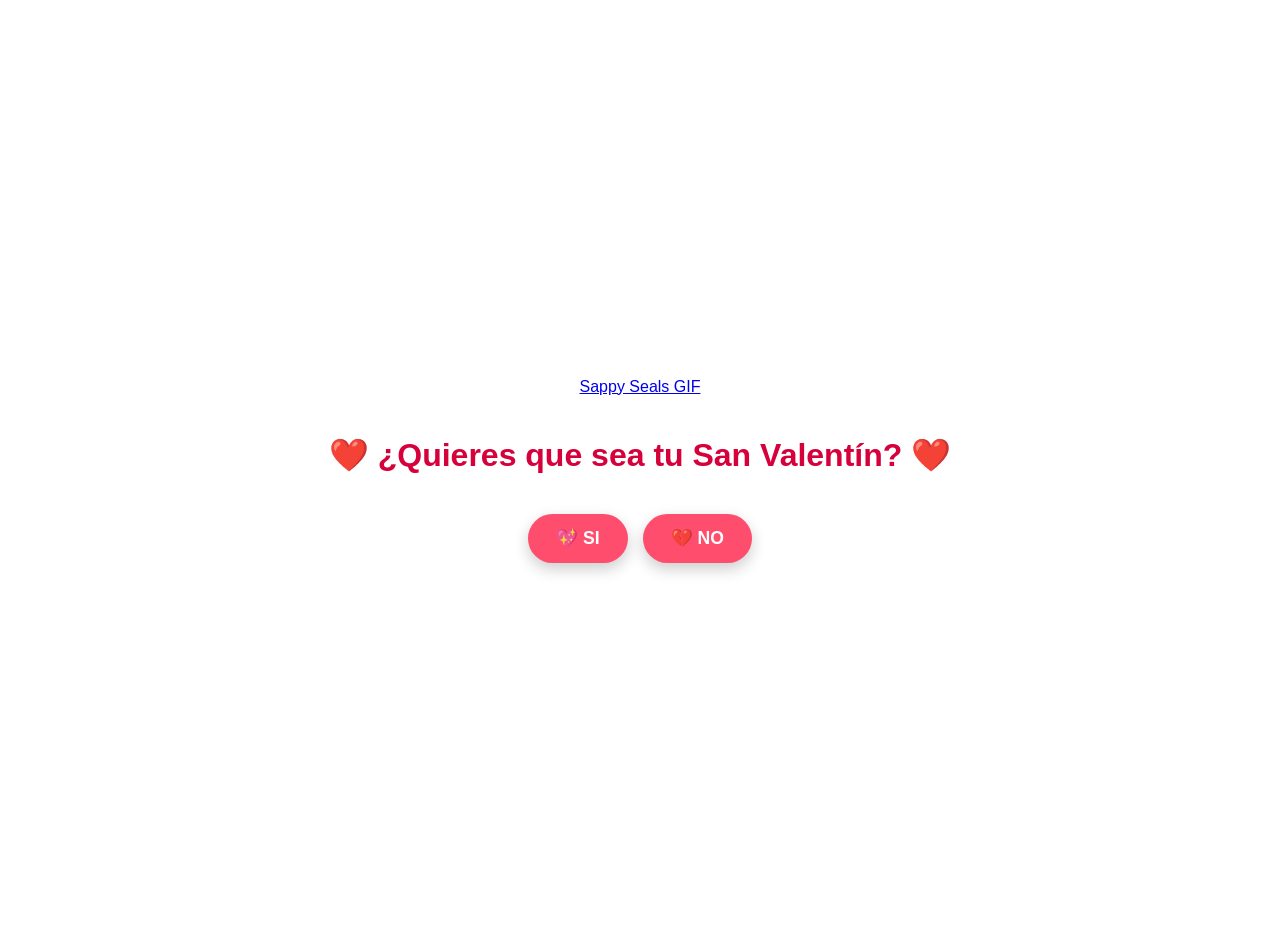
<file: index.html>
<!DOCTYPE html>
<html lang="es">
<head>
    <meta charset="UTF-8">
    <meta name="viewport" content="width=device-width, initial-scale=1.0">
    <title>San Valentín 💖</title>

    <style>
        body{
            margin: 0;
            min-height: 100vh;
            display: flex;
            flex-direction: column;
            justify-content: center;
            align-items: center;
            font-family: Arial, sans-serif;
            text-align: center;

            background-image: url("https://img.freepik.com/vector-gratis/papel-pintado-simple-lindo-patron-corazon-aniversario-copulas_1017-49423.jpg?semt=ais_hybrid&w=740&q=80");
            background-repeat: repeat;
            background-size: 220px;
            padding: 20px;
        }

        .stiker{
            width: 200px;
            max-width: 90%;
            margin-bottom: 25px;
        }

        .palabras h1{
            color: #d6003b;
            font-size: 1.6rem;
            margin: 15px 0;
        }

        .boton{
            display: flex;
            flex-direction: column;
            gap: 15px;
            width: 100%;
            max-width: 250px;
            margin-top: 25px;
        }

        .boton a{
            padding: 15px;
            background-color: #ff4d6d;
            color: white;
            text-decoration: none;
            border-radius: 30px;
            font-size: 1.1rem;
            font-weight: bold;
            box-shadow: 0 6px 15px rgba(0,0,0,0.2);
            transition: transform 0.2s ease, box-shadow 0.2s ease;
        }

        .boton a:active{
            transform: scale(0.95);
        }

        .boton a:hover{
            box-shadow: 0 8px 20px rgba(0,0,0,0.3);
        }

        /* En pantallas grandes los botones vuelven a horizontal */
        @media (min-width: 600px){
            .boton{
                flex-direction: row;
                justify-content: center;
            }

            .boton a{
                width: auto;
                padding: 14px 28px;
            }

            .palabras h1{
                font-size: 2rem;
            }

            .stiker{
                width: 260px;
            }
        }
    </style>
</head>

<body>

    <div class="stiker">
        <div class="tenor-gif-embed"
            data-postid="5848476638943777269"
            data-share-method="host"
            data-aspect-ratio="1"
            data-width="100%">
            <a href="https://tenor.com/view/sappy-sappy-seals-love-you-i-love-you-heart-gif-5848476638943777269">
                Sappy Seals GIF
            </a>
        </div>
    </div>

    <div class="palabras">
        <h1>❤️ ¿Quieres que sea tu San Valentín? ❤️</h1>
    </div>

    <div class="boton">
        <a href="si.html">💖 SI</a>
        <a href="no.html">💔 NO</a>
    </div>

    <script async src="https://tenor.com/embed.js"></script>

</body>
</html>
</file>
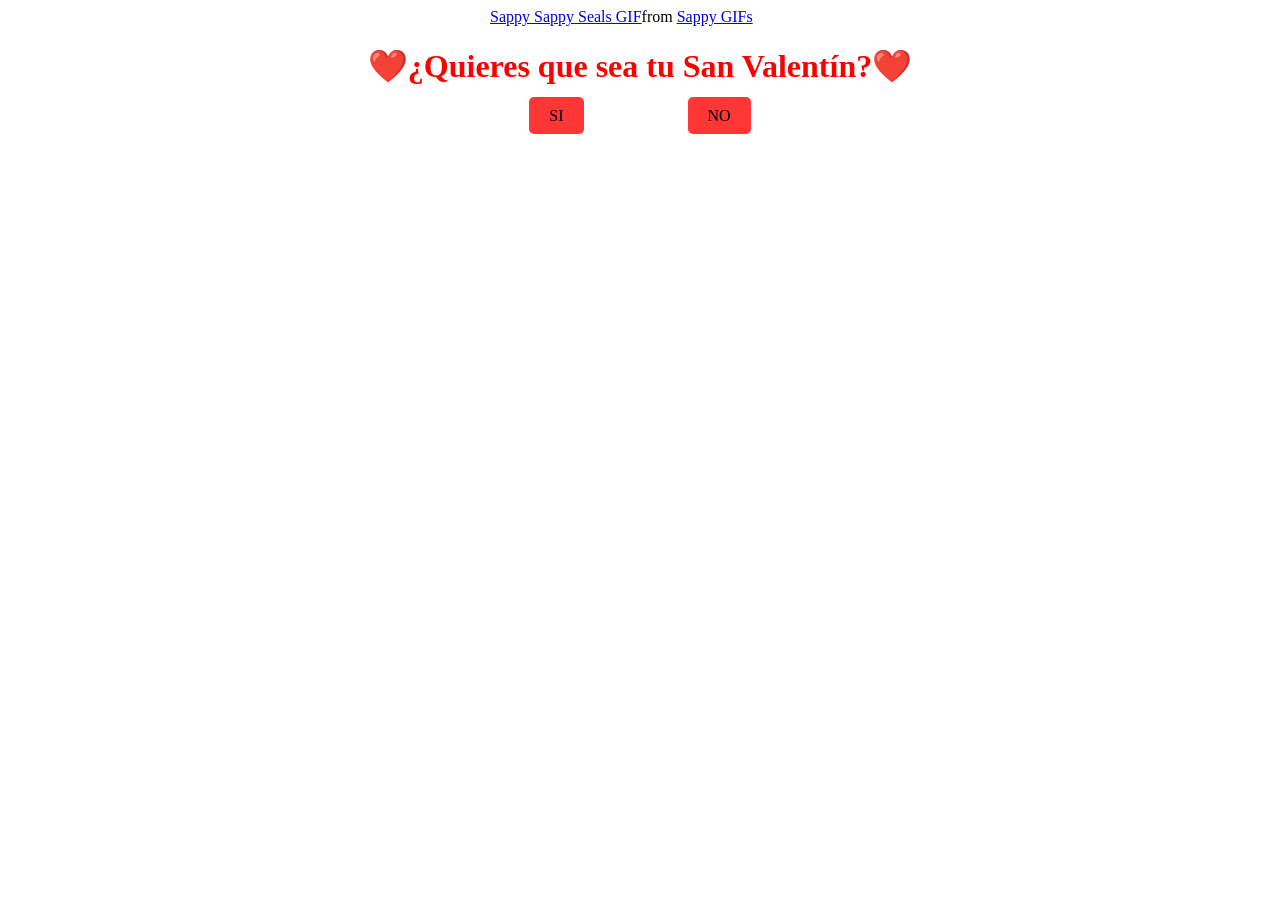
<file: inicio.html>
<!DOCTYPE html>
<html lang="en">
<head>
    <meta charset="UTF-8">
    <meta name="viewport" content="width=device-width, initial-scale=1.0">
    <title>San Valentín</title>
    <style>
        body{
            background-image: url(https://img.freepik.com/vector-gratis/papel-pintado-simple-lindo-patron-corazon-aniversario-copulas_1017-49423.jpg?semt=ais_hybrid&w=740&q=80);
            background-repeat: repeat;
            background-size: 600px;
        }
    </style>
</head>
<div class="stiker">
    <div class="tenor-gif-embed" data-postid="5848476638943777269" data-share-method="host" data-aspect-ratio="1" data-width="100%"><a href="https://tenor.com/view/sappy-sappy-seals-love-you-i-love-you-heart-gif-5848476638943777269">Sappy Sappy Seals GIF</a>from <a href="https://tenor.com/search/sappy-gifs">Sappy GIFs</a></div> <script type="text/javascript" async src="https://tenor.com/embed.js"></script>
</div>
<style>
    .stiker{
        width: 300px;
        margin: 0 auto;
        max-width: 80%;
    }
</style>
<body>
    <div class="palabras">
        <h1>❤️¿Quieres que sea tu San Valentín?❤️</h1>
    </div>
    <div class="boton">
    <a href="si.html">SI</a>
    <a href="no.html">NO</a>
    </div>
</body>
<style>
    .palabras{
        text-align: center;
        color: red;
    }
    .boton{
        text-align: center;
        margin-top: 20px;
    }
    .boton a{
        margin: 50px;
        padding: 10px 20px;
        background-color: rgba(255, 0, 0, 0.788);
        color: rgb(0, 0, 0);
        text-decoration: none;
        border-radius: 5px;
    }
</style>
</html>
</file>
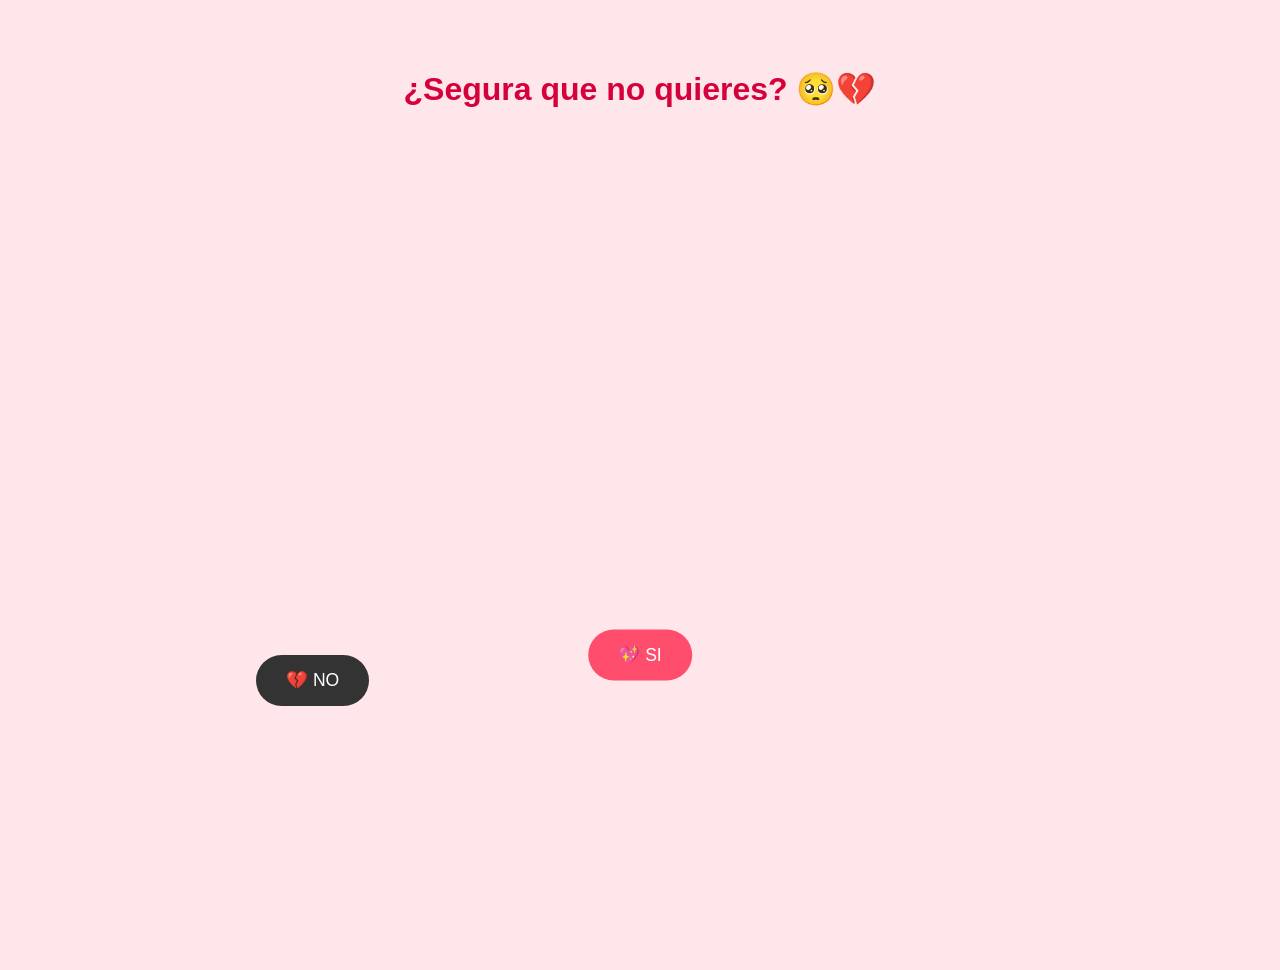
<file: no.html>
<!DOCTYPE html>
<html lang="es">
<head>
    <meta charset="UTF-8">
    <meta name="viewport" content="width=device-width, initial-scale=1.0">
    <title>¿Segura? 😏</title>

    <style>
        body{
            margin: 0;
            height: 100vh;
            font-family: Arial, sans-serif;
            background-color: #ffe6eb;
            overflow: hidden;
            text-align: center;
            position: relative;
        }

        h1{
            color: #d6003b;
            margin-top: 70px;
            padding: 0 20px;
        }

        button{
            padding: 15px 30px;
            font-size: 1.1rem;
            border: none;
            border-radius: 30px;
            cursor: pointer;
            position: absolute;
        }

        #si{
            background-color: #ff4d6d;
            color: white;
            left: 50%;
            top: 65%;
            transform: translate(-50%, -50%);
        }

        #no{
            background-color: #333;
            color: white;
            left: 20%;
            top: 65%;
        }
    </style>
</head>

<body>

    <h1>¿Segura que no quieres? 🥺💔</h1>

    <button id="si" onclick="aceptar()">💖 SI</button>
    <button id="no">💔 NO</button>

    <script>
        const botonNo = document.getElementById("no");

        function moverBoton() {
            const ancho = window.innerWidth - botonNo.offsetWidth;
            const alto = window.innerHeight - botonNo.offsetHeight;

            const x = Math.random() * ancho;
            const y = Math.random() * alto;

            botonNo.style.left = x + "px";
            botonNo.style.top = y + "px";
        }

        // Evento táctil para celular
        botonNo.addEventListener("touchstart", function(e){
            e.preventDefault();
            moverBoton();
        });

        // Si logran presionarlo
        botonNo.addEventListener("click", function(e){
            e.preventDefault();
            moverBoton();
        });

        function aceptar(){
            window.location.href = "si.html";
        }
    </script>

</body>
</html>
</file>
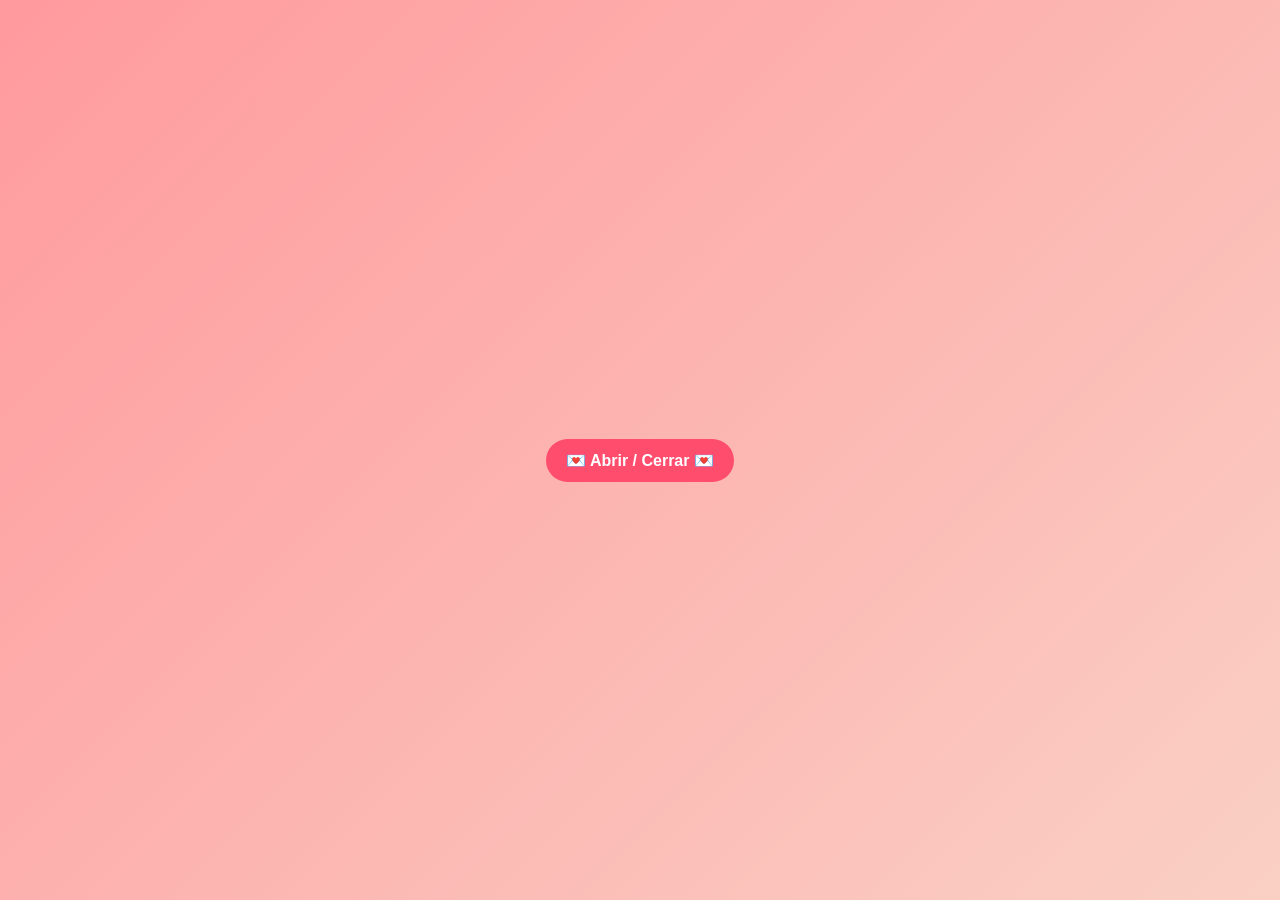
<file: presioname.html>
<!DOCTYPE html>
<html lang="es">
<head>
    <meta charset="UTF-8">
    <meta name="viewport" content="width=device-width, initial-scale=1.0">
    <title>Presióname 💌</title>

    <style>
        body{
            margin: 0;
            min-height: 100vh;
            display: flex;
            justify-content: center;
            align-items: center;
            font-family: Arial, sans-serif;
            background: linear-gradient(135deg, #ff9a9e, #fad0c4);
        }

        main{
            width: 100%;
            display: flex;
            justify-content: center;
        }

        .presioname-container{
            width: 90%;
            max-width: 350px;
            text-align: center;
            position: relative;
        }

        .btn-abrir{
            margin-top: 20px;
            padding: 12px 20px;
            border: none;
            border-radius: 25px;
            background-color: #ff4d6d;
            color: white;
            font-size: 1rem;
            font-weight: bold;
            cursor: pointer;
            transition: transform 0.2s ease;
        }

        .btn-abrir:active{
            transform: scale(0.95);
        }

        .carta{
            margin-top: 20px;
            background: white;
            padding: 20px;
            border-radius: 15px;
            font-size: 0.95rem;
            line-height: 1.5;
            box-shadow: 0 8px 20px rgba(0,0,0,0.2);
            display: none;
        }

        .carta p{
            margin: 10px 0;
        }

        /* Para pantallas más grandes */
        @media (min-width: 768px){
            .presioname-container{
                max-width: 500px;
            }

            .carta{
                font-size: 1.05rem;
            }
        }
    </style>
</head>

<body>

<main>
    <div class="presioname-container">

        <button class="btn-abrir">💌 Abrir / Cerrar 💌</button>

        <div class="carta" id="carta">
            <p><b>💖 Tengo algo que decirte 💖</b></p>
            <p>
                <b>
                Gracias por estar en mi vida.  
                Quiero que sigamos juntos y que seamos felices, aprendiendo,
                mejorando y creciendo juntos.  
                Sé que las cosas serán difíciles, pero quiero que sepas que siempre
                estaré a tu lado, en las buenas y en las malas 💖💖💖  
                No nos precipitemos, porque encontraremos la manera de superar cada
                obstáculo que se nos presente en el camino.  
                Te quiero con todo mi corazón de poshito 💖
                </b>
            </p>
        </div>

    </div>
</main>

<script>
    const btn = document.querySelector(".btn-abrir");
    const carta = document.getElementById("carta");

    btn.addEventListener("click", () => {
        if(carta.style.display === "block"){
            carta.style.display = "none";
        } else {
            carta.style.display = "block";
        }
    });
</script>

</body>
</html>
</file>
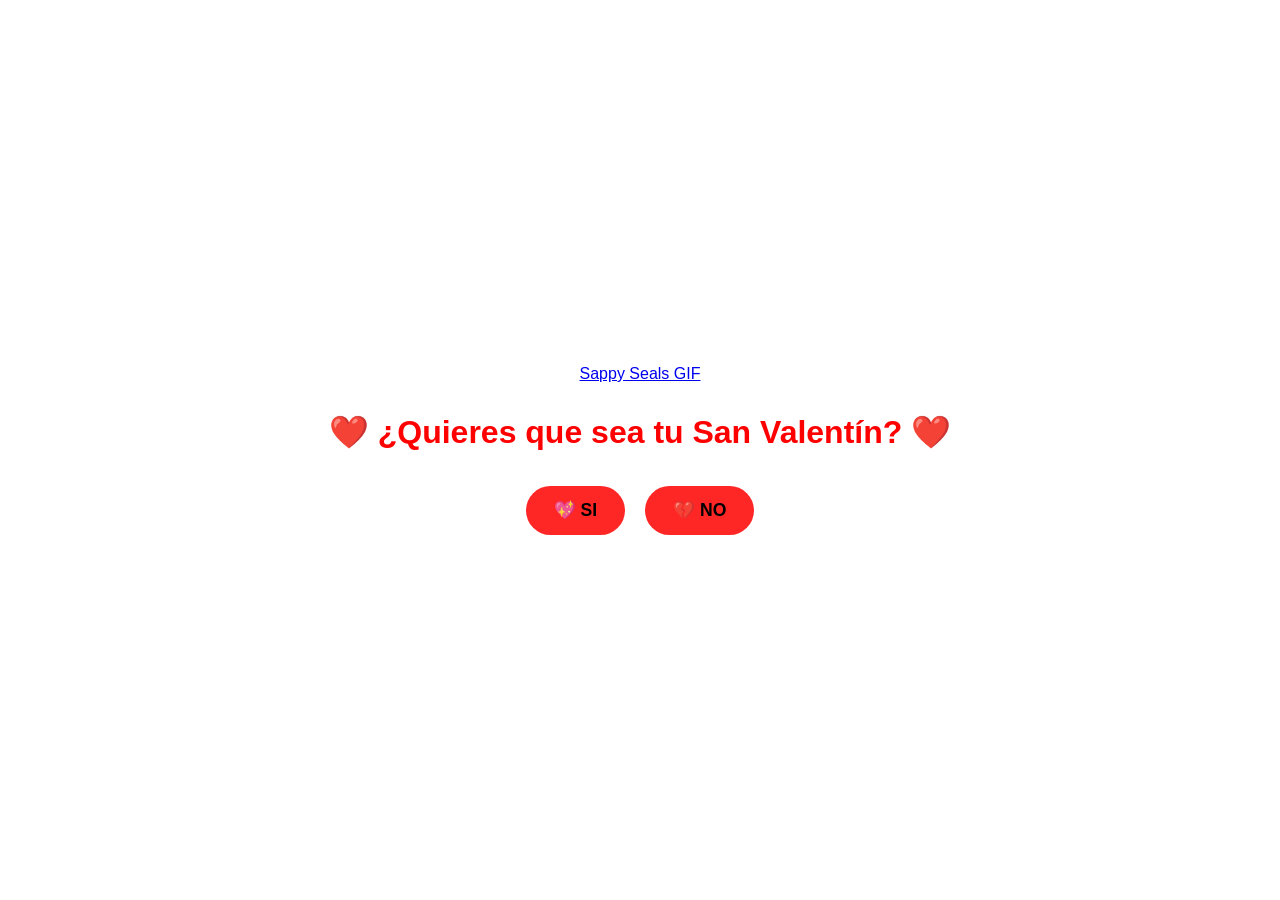
<file: regresa.html>
<!DOCTYPE html>
<html lang="es">
<head>
    <meta charset="UTF-8">
    <meta name="viewport" content="width=device-width, initial-scale=1.0">
    <title>San Valentín 💖</title>

    <style>
        body{
            margin: 0;
            min-height: 100vh;
            display: flex;
            flex-direction: column;
            justify-content: center;
            align-items: center;
            font-family: Arial, sans-serif;
            text-align: center;

            background-image: url("https://img.freepik.com/vector-gratis/papel-pintado-simple-lindo-patron-corazon-aniversario-copulas_1017-49423.jpg?semt=ais_hybrid&w=740&q=80");
            background-repeat: repeat;
            background-size: 250px;
        }

        .stiker{
            width: 220px;
            max-width: 90%;
            margin-bottom: 20px;
        }

        .palabras{
            color: red;
            padding: 0 20px;
        }

        .palabras h1{
            font-size: 1.5rem;
            margin: 10px 0;
        }

        .boton{
            display: flex;
            gap: 20px;
            margin-top: 25px;
        }

        .boton a{
            padding: 14px 28px;
            background-color: rgba(255, 0, 0, 0.85);
            color: black;
            text-decoration: none;
            border-radius: 30px;
            font-size: 1.1rem;
            font-weight: bold;
            transition: transform 0.2s ease, box-shadow 0.2s ease;
        }

        .boton a:active{
            transform: scale(0.95);
        }

        .boton a:hover{
            box-shadow: 0 4px 12px rgba(0,0,0,0.3);
        }

        /* Para pantallas grandes */
        @media (min-width: 768px){
            .palabras h1{
                font-size: 2rem;
            }

            .stiker{
                width: 300px;
            }
        }
    </style>
</head>

<body>

    <div class="stiker">
        <div class="tenor-gif-embed"
            data-postid="5848476638943777269"
            data-share-method="host"
            data-aspect-ratio="1"
            data-width="100%">
            <a href="https://tenor.com/view/sappy-sappy-seals-love-you-i-love-you-heart-gif-5848476638943777269">
                Sappy Seals GIF
            </a>
        </div>
    </div>

    <div class="palabras">
        <h1>❤️ ¿Quieres que sea tu San Valentín? ❤️</h1>
    </div>

    <div class="boton">
        <a href="si.html">💖 SI</a>
        <a href="no.html">💔 NO</a>
    </div>

    <script async src="https://tenor.com/embed.js"></script>

</body>
</html>
</file>
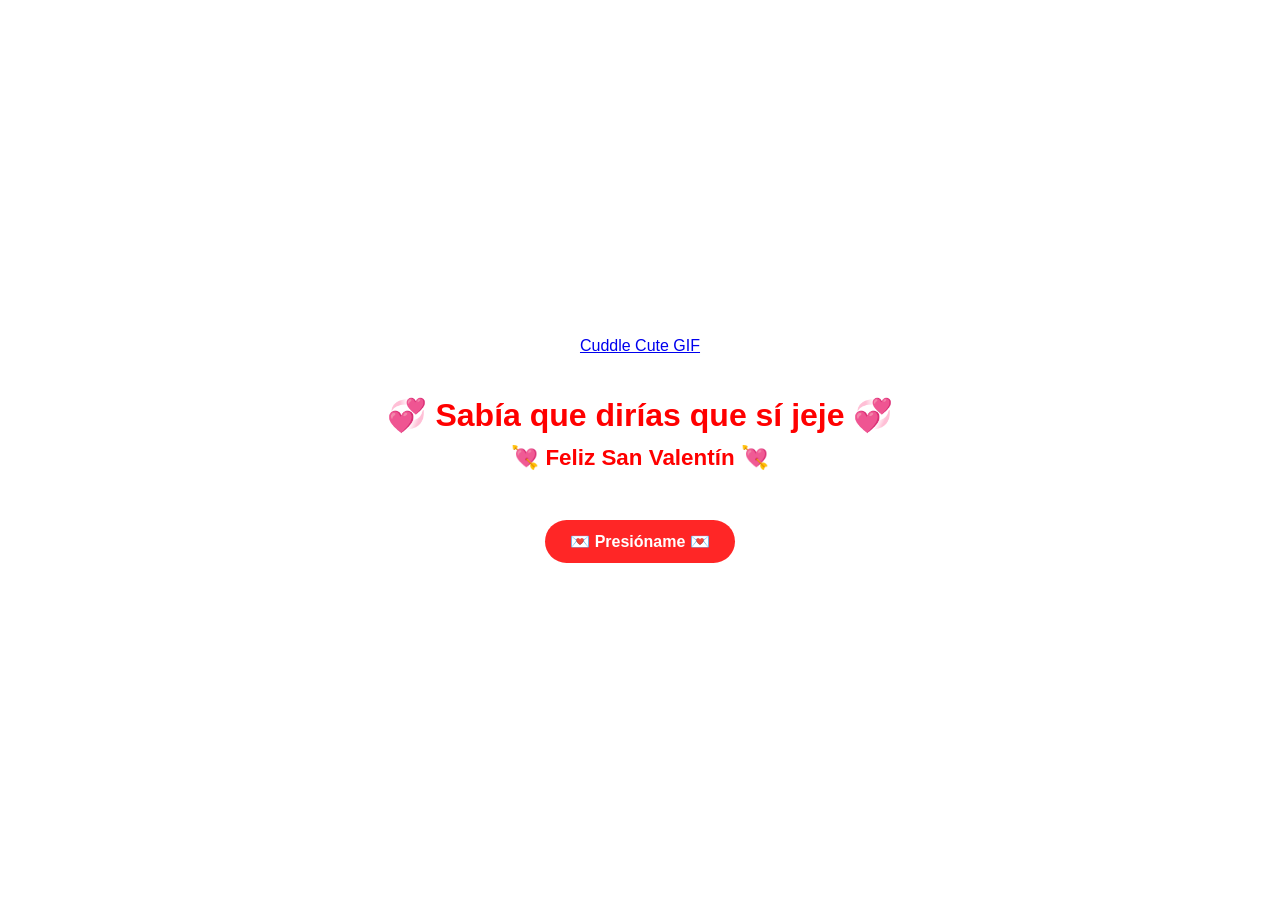
<file: si.html>
<!DOCTYPE html>
<html lang="es">
<head>
    <meta charset="UTF-8">
    <meta name="viewport" content="width=device-width, initial-scale=1.0">
    <title>San Valentín 💖</title>

    <style>
        body{
            margin: 0;
            min-height: 100vh;
            display: flex;
            flex-direction: column;
            justify-content: center;
            align-items: center;
            font-family: Arial, sans-serif;
            text-align: center;

            background-image: url("https://marketplace.canva.com/EAGLVF-wprM/2/0/900w/canva-fondo-de-pantalla-para-smartphone-corazones-pinceladas-dibujados-a-mano-9Z_JcOzzkqU.jpg");
            background-repeat: no-repeat;
            background-size: cover;
            background-position: center;
        }

        .stiker{
            width: 220px;
            max-width: 90%;
            margin-bottom: 20px;
        }

        .palabras{
            color: red;
            padding: 0 20px;
        }

        .palabras h1{
            font-size: 1.6rem;
            margin-bottom: 10px;
        }

        .palabras h2{
            font-size: 1.2rem;
            margin-top: 0;
        }

        .adicional{
            margin-top: 30px;
        }

        .adicional a{
            text-decoration: none;
            background-color: rgba(255, 0, 0, 0.85);
            color: white;
            padding: 12px 25px;
            border-radius: 25px;
            font-weight: bold;
            font-size: 1rem;
            transition: transform 0.2s ease;
            display: inline-block;
        }

        .adicional a:active{
            transform: scale(0.95);
        }

        /* Ajuste para pantallas grandes */
        @media (min-width: 768px){
            .palabras h1{
                font-size: 2rem;
            }

            .palabras h2{
                font-size: 1.4rem;
            }

            .stiker{
                width: 300px;
            }
        }
    </style>
</head>

<body>

    <div class="stiker">
        <div class="tenor-gif-embed"
            data-postid="11880198396384526796"
            data-share-method="host"
            data-aspect-ratio="1"
            data-width="100%">
            <a href="https://tenor.com/view/cuddle-cute-bubududukiwi-bubu-dudu-bubu-dudu-hug-gif-11880198396384526796">
                Cuddle Cute GIF
            </a>
        </div>
    </div>

    <div class="palabras">
        <h1>💞 Sabía que dirías que sí jeje 💞</h1>
        <h2>💘 Feliz San Valentín 💘</h2>
    </div>

    <div class="adicional">
        <a href="presioname.html">💌 Presióname 💌</a>
    </div>

    <script async src="https://tenor.com/embed.js"></script>

</body>
</html>
</file>
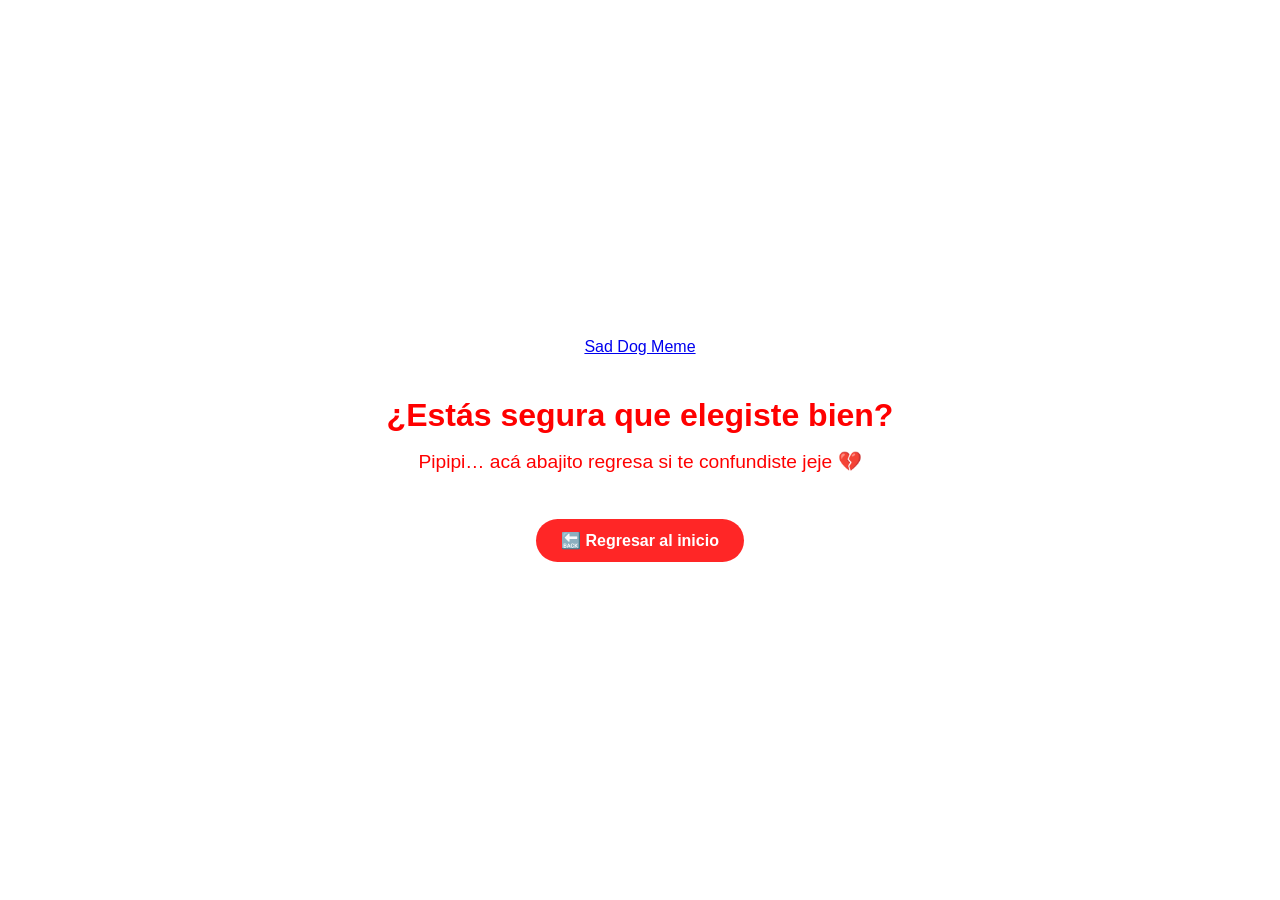
<file: trabajo/no.html>
<!DOCTYPE html>
<html lang="es">
<head>
    <meta charset="UTF-8">
    <meta name="viewport" content="width=device-width, initial-scale=1.0">
    <title>San Valentín 💔</title>

    <style>
        body{
            margin: 0;
            min-height: 100vh;
            display: flex;
            flex-direction: column;
            justify-content: center;
            align-items: center;
            font-family: Arial, sans-serif;
            text-align: center;

            background-image: url("https://images.unsplash.com/photo-1501297875943-27f3803b4956?fm=jpg&q=60&w=3000&auto=format&fit=crop");
            background-repeat: no-repeat;
            background-size: cover;
            background-position: center;
        }

        .stiker{
            width: 220px;
            max-width: 90%;
            margin-bottom: 20px;
        }

        .letras{
            color: red;
            padding: 0 20px;
        }

        .letras h1{
            font-size: 1.5rem;
            margin-bottom: 10px;
        }

        .letras h2{
            font-size: 1rem;
            font-weight: normal;
        }

        .regresar{
            margin-top: 30px;
        }

        .regresar a{
            text-decoration: none;
            background-color: rgba(255, 0, 0, 0.85);
            color: white;
            padding: 12px 25px;
            border-radius: 25px;
            font-weight: bold;
            font-size: 1rem;
            display: inline-block;
            transition: transform 0.2s ease;
        }

        .regresar a:active{
            transform: scale(0.95);
        }

        /* Ajuste para pantallas grandes */
        @media (min-width: 768px){
            .letras h1{
                font-size: 2rem;
            }

            .letras h2{
                font-size: 1.2rem;
            }

            .stiker{
                width: 300px;
            }
        }
    </style>
</head>

<body>

    <div class="stiker">
        <div class="tenor-gif-embed"
            data-postid="10103206880427503134"
            data-share-method="host"
            data-aspect-ratio="1.14438"
            data-width="100%">
            <a href="https://tenor.com/view/sad-dog-sad-face-crying-crying-baby-gif-10103206880427503134">
                Sad Dog Meme
            </a>
        </div>
    </div>

    <div class="letras">
        <h1>¿Estás segura que elegiste bien?</h1>
        <h2>Pipipi… acá abajito regresa si te confundiste jeje 💔</h2>
    </div>

    <div class="regresar">
        <a href="regresa.html">🔙 Regresar al inicio</a>
    </div>

    <script async src="https://tenor.com/embed.js"></script>

</body>
</html>
</file>
